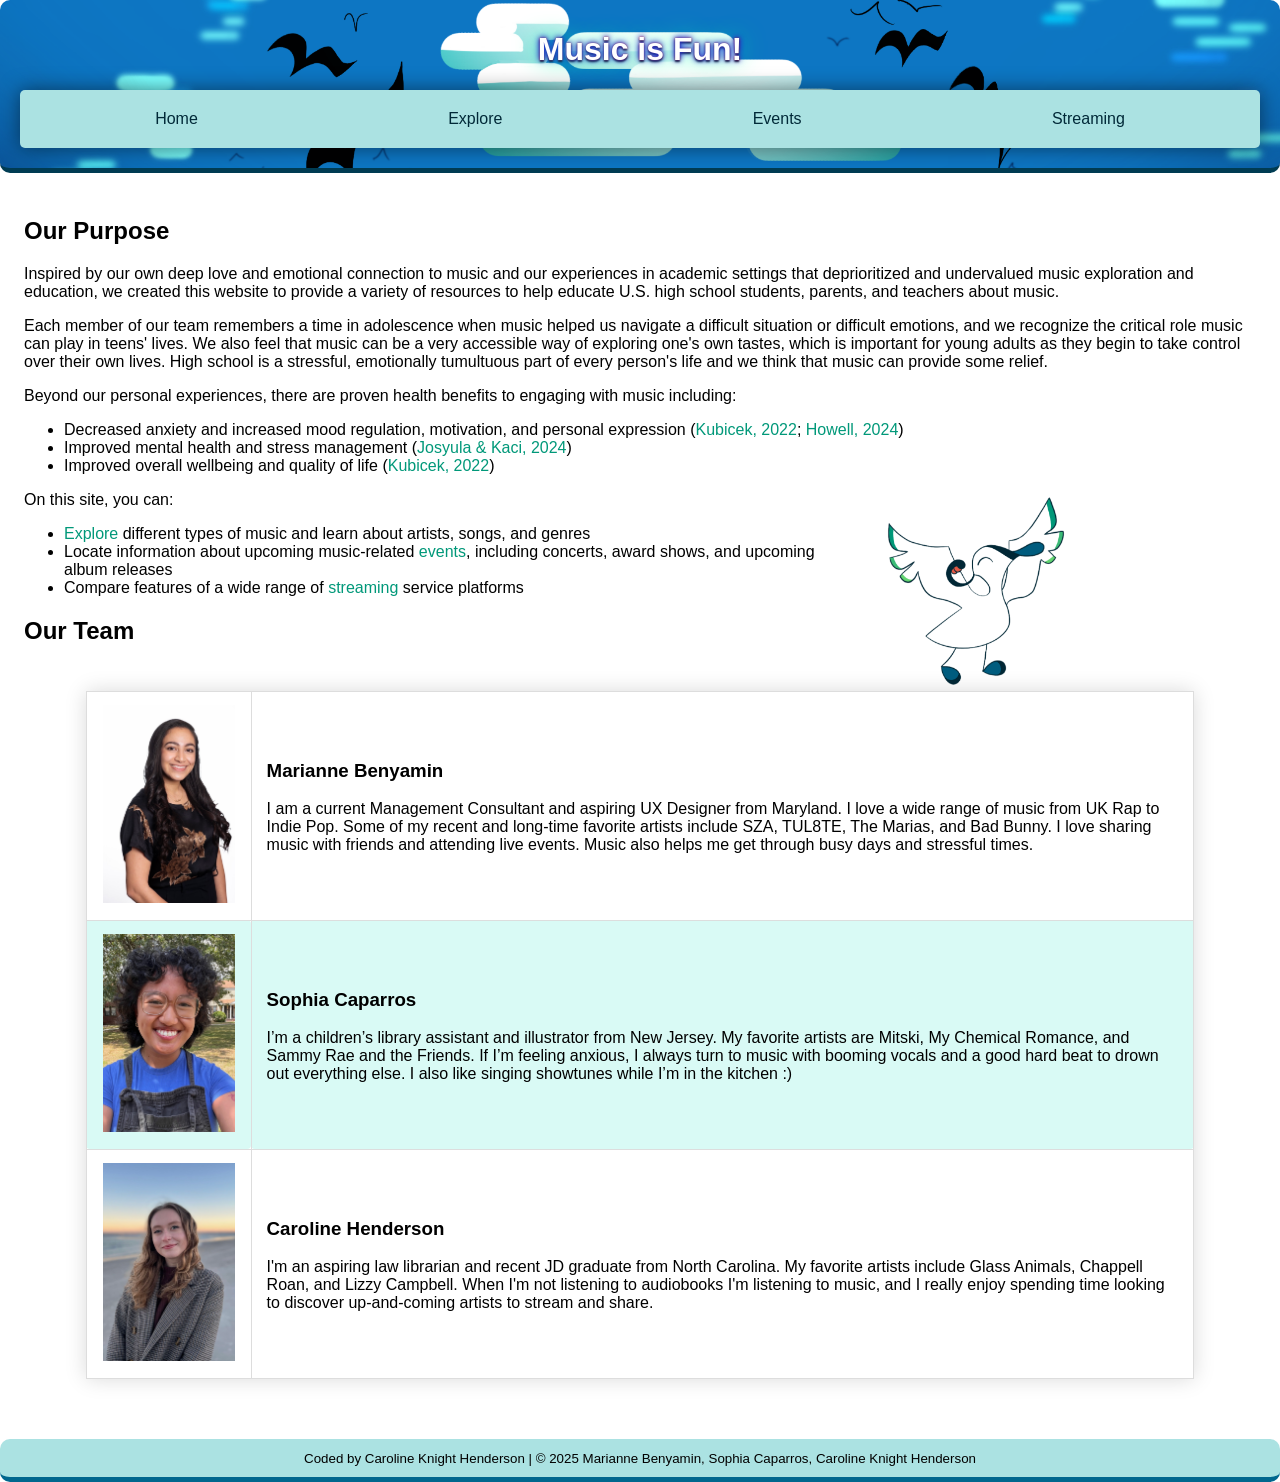
<file: index.html>
<!DOCTYPE html>
<html lang="en">
<head>
    <meta charset="UTF-8">
    <meta name="viewport" content="width=device-width,initial-scale=1.0">
    <meta name="author" content="Caroline Knight Henderson">
    <link rel="stylesheet" type="text/css" href="style.css">
    <link rel="icon" type="image/x-icon" href="media/faviconOG.PNG">
    <title>Home - Music is Fun!</title>
</head>
<body>
    <div id="header">
        <h1>Music is Fun!</h1>
        <div class="navbar">
            <a href="index.html">Home</a>
            <a href="explore.html">Explore</a>
            <a href="events.html">Events</a>
            <a href="streaming.html">Streaming</a>
        </div>
    </div>
<div class="main-container">
<main>
<h2>Our Purpose</h2>
    <p>
        Inspired by our own deep love and emotional connection to music and our experiences in academic settings that deprioritized and undervalued music exploration and education, we created this website to provide a variety of resources to help educate U.S. high school students, parents, and teachers about music.</p>
    <p>
        Each member of our team remembers a time in adolescence when music helped us navigate a difficult situation or difficult emotions, and we recognize the critical role music can play in teens' lives. We also feel that music can be a very accessible way of exploring one's own tastes, which is important for young adults as they begin to take control over their own lives. High school is a stressful, emotionally tumultuous part of every person's life and we think that music can provide some relief.</p>
<div>
    <p>Beyond our personal experiences, there are proven health benefits to engaging with music including:</p>
    <ul>
        <li>Decreased anxiety and increased mood regulation, motivation, and personal expression
                (<a href="https://www.health.harvard.edu/blog/can-music-improve-our-health-and-quality-of-life-202207252786">Kubicek, 2022</a>; 
                <a href="https://ihpi.umich.edu/national-poll-healthy-aging/national-findings/sound-music">Howell, 2024</a>)</li>
        <li>Improved mental health and stress management
                (<a href="https://emerginginvestigators.org/articles/24-099/pdf">Josyula & Kaci, 2024</a>)</li>
        <li>Improved overall wellbeing and quality of life 
                (<a href="https://www.health.harvard.edu/blog/can-music-improve-our-health-and-quality-of-life-202207252786">Kubicek, 2022</a>)</li>
    </ul>
    <img class="inlineImg" src="media/melody.png" alt="Illustration of the Music is Fun! mascot Melody.">
</div>
    <p>
        On this site, you can:</p>
        <ul>
            <li><a href="explore.html">Explore</a> different types of music and learn about artists, songs, and genres</li>
            <li>Locate information about upcoming music-related <a href="events.html">events</a>, including concerts, award shows, and upcoming album releases</li>
            <li>Compare features of a wide range of <a href="streaming.html">streaming</a> service platforms</li></ul>
<h2>Our Team</h2>   
    <table class="styled-table">
        <tbody>
            <tr>
                <td>
                    <img src="photo_benyamin.jpg" class="table-img" alt="Marianne Benyamin"></td>
                <td>
                    <h3>Marianne Benyamin</h3>
                    <p>I am a current Management Consultant and aspiring UX Designer from Maryland. I love a wide range of music from UK Rap to Indie Pop. Some of my recent and long-time favorite artists include SZA, TUL8TE, The Marias, and Bad Bunny. I love sharing music with friends and attending live events. Music also helps me get through busy days and stressful times.</p></td>
            </tr>
            <tr>
                <td>
                    <img src="photo_caparros.jpg" class="table-img" alt="Sophia Caparros"></td>
                <td>
                    <h3>Sophia Caparros</h3>
                    <p>I’m a children’s library assistant and illustrator from New Jersey. My favorite artists are Mitski, My Chemical Romance, and Sammy Rae and the Friends. If I’m feeling anxious, I always turn to music with booming vocals and a good hard beat to drown out everything else. I also like singing showtunes while I’m in the kitchen :)</p></td>
            </tr>
            <tr>
                <td>
                    <img src="photo_henderson.jpg" class="table-img" alt="Caroline Henderson"></td>
                <td>
                    <h3>Caroline Henderson</h3>
                    <p>I'm an aspiring law librarian and recent JD graduate from North Carolina. My favorite artists include Glass Animals, Chappell Roan, and Lizzy Campbell. When I'm not listening to audiobooks I'm listening to music, and I really enjoy spending time looking to discover up-and-coming artists to stream and share.</p></td>
            </tr>
        </tbody>
    </table>
</main>
</div>
<br><br>
<div id="footer">
    <small>Coded by Caroline Knight Henderson | &copy; 2025 Marianne Benyamin, Sophia Caparros, Caroline Knight Henderson</small></div>

</body>
</html>
</file>
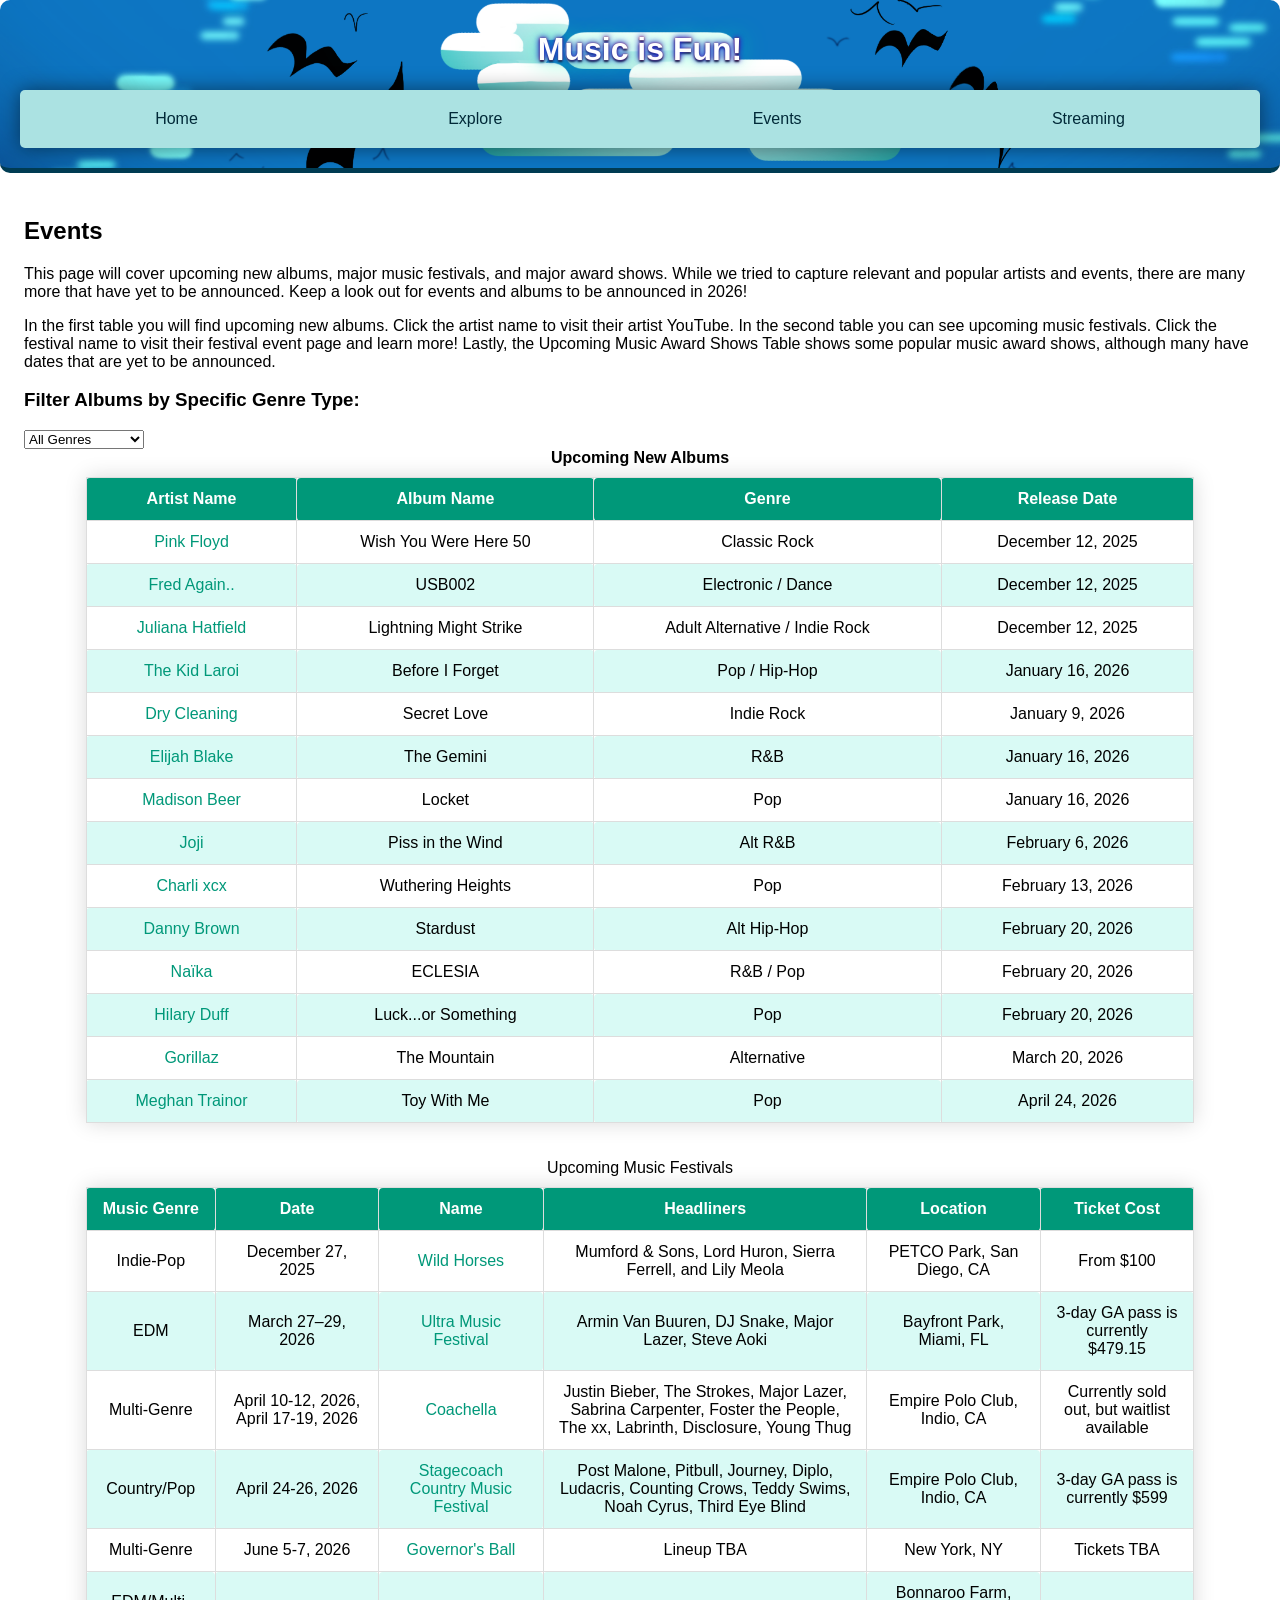
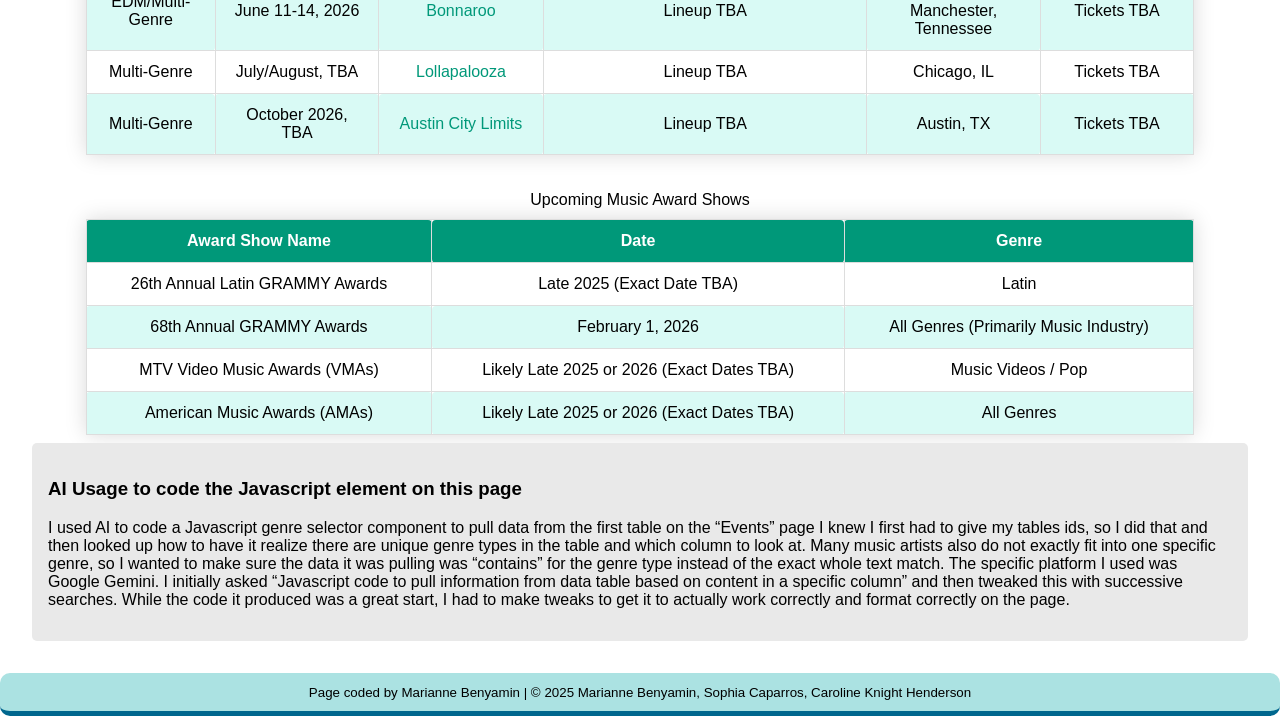
<file: events.html>
<!DOCTYPE html>
<html lang="en">
    <head>
        <meta charset="UTF-8">
        <meta name="viewport" content="width=device-width,initial-scale=1.0">
        <link rel="stylesheet" type="text/css" href="style.css">
        <link rel="icon" type="image/x-icon" href="media/faviconOG.PNG">
        <title>Events - Music is Fun!</title>
    </head>
    <body>
    <script>
    function populateGenreDropdown() {   /*Function to populate the dropdown with every unique genre type (it also handles combined genres by splitting them, eg "Pop/R&B" can be pulled up by selecting "Pop" or "R&B"*/
        const table = document.getElementById('table1'); /*Tries to find the HTML table element with the ID "table1" and stores it*/
        if (!table) return; /*If the table isn't found (e.g., the ID is wrong, or the table loads later), the function stops executing*/

        const rows = table.querySelectorAll('tbody tr'); /*Selects all table rows that are inside the table's body*/
        const uniqueGenreTypes = new Set(); /*This line allows the code to stores individual genre types like "Pop" or "Hip-Hop"*/

        rows.forEach(row => {
            const cells = row.querySelectorAll('td'); /* Genre is the 3rd column (index 2)*/
            if (cells.length > 2) { /*Checks if the row has at least 3 cells before trying to access the third one*/
                const cellText = cells[2].textContent.trim(); /* This splits the combined genres by common separators*/
                const genresInCell = cellText.split(/\s*\/\s*|\s*,\s*/).map(genre => genre.trim()).filter(Boolean);
                genresInCell.forEach(genreType => {
                    uniqueGenreTypes.add(genreType);
                });
            }
        });

        const selectElement = document.getElementById('genre-select');
        if (!selectElement) return; /* Exits if dropdown is not found */
        
        const allOption = document.createElement('option'); /*Adds the default "All Genres" option first*/
        allOption.value = 'All';
        allOption.textContent = 'All Genres';
        selectElement.appendChild(allOption);

        Array.from(uniqueGenreTypes).sort().forEach(genreType => { /*Adds unique genre types to the dropdown in alphabetical order*/
            const option = document.createElement('option');
            option.value = genreType;
            option.textContent = genreType;
            selectElement.appendChild(option);
        });
    }

    
    function filterTableByGenre() { /* Filters the table when the user changes the dropdown selection using a "contains" logic*/
        const selectElement = document.getElementById('genre-select');/*The single genre type selected by the user (e.g., "Pop")*/
        const filterValue = selectElement.value;

        const table = document.getElementById('table1');
        const rows = table.querySelectorAll('tbody tr');

        rows.forEach(row => {/*Get the full genre text from the current row (index 2) (e.g., "Pop / Hip-Hop")*/
            const cells = row.querySelectorAll('td');
            if (cells.length > 2) {
                
                const fullGenreString = cells[2].textContent.trim(); /*Access the specific cell using index [2]*/

                /*Check if we display all rows OR if the full genre string CONTAINS the selected single genre type. We use .includes() for the 'contains' logic*/
                const matchesFilter = filterValue === 'All' || fullGenreString.includes(filterValue);

                if (matchesFilter) {
                    row.style.display = ''; /*if it matches our criteria based on what was selected in the drop down then show the row*/
                } else {
                    row.style.display = 'none'; /*Hide the row if it doesn't match what we are looking for*/
                }
            }
        });
    }

    document.addEventListener('DOMContentLoaded', (event) => { /*Waits for the entire HTML document to be fully loaded and parsed before running the enclosed code*/
        populateGenreDropdown(); /*Calls the first function to fill the dropdown menu as soon as the page is ready*/
        
        const selectElement = document.getElementById('genre-select');/*Adds the filter function as an event listener to the select element*/
        if (selectElement) { /*Ensures the dropdown exists before trying to add an event listener to it*/
            selectElement.addEventListener('change', filterTableByGenre); /*Attaches an event listener which is used to tell the browser: "When the user changes the selected genre in selectElement, execute the filterTableByGenre function"*/
        }
    });
</script>
        <div id="header">
            <h1>Music is Fun!</h1>
            <div class="navbar">
                <a href="index.html">Home</a>
                <a href="explore.html">Explore</a>
                <a href="events.html">Events</a>
                <a href="streaming.html">Streaming</a>
            </div>
        </div>
        <div class="main-container">
        <main>
            <h2>Events</h2>
            <p>This page will cover upcoming new albums, major music festivals, and major award shows. 
                While we tried to capture relevant and popular artists and events, there are many
            more that have yet to be announced. Keep a look out for events and albums to be announced in 2026!</p>
            <p>In the first table you will find upcoming new albums. Click the artist name to
                visit their artist YouTube. In the second table you can see upcoming music festivals. 
                Click the festival name to visit their festival event page and learn more! Lastly, the 
                Upcoming Music Award Shows Table shows some popular music award shows, although many have
                dates that are yet to be announced. </p>

            <h3>Filter Albums by Specific Genre Type:</h3>
    <select id="genre-select" onchange="filterTableByGenre()">
        <option value="All">All Genres</option>
    </select>
<br>
          <table id="table1" class="styled-table">
        <caption><strong>Upcoming New Albums</strong></caption>
        <thead>
            <tr>
                <th>Artist Name</th>
                <th>Album Name</th>
                <th>Genre</th>
                <th>Release Date</th>
            </tr>
        </thead>
        <tbody>
            <tr>
                <td><a href="https://www.youtube.com/channel/UCY2qt3dw2TQJxvBrDiYGHdQ">Pink Floyd</a></td> 
                <td>Wish You Were Here 50</td>
                <td>Classic Rock</td>
                <td>December 12, 2025</td>
            </tr>
            <tr>
                <td><a href="https://www.youtube.com/@Fredagainagain">Fred Again..</a></td>
                <td>USB002</td>
                <td>Electronic / Dance</td>
                <td>December 12, 2025</td>
            </tr>
            <tr>
                <td><a href="https://www.youtube.com/watch?v=txHTFbz8AnU&list=RDtxHTFbz8AnU&start_radio=1">Juliana Hatfield</a></td>
                <td>Lightning Might Strike</td>
                <td>Adult Alternative / Indie Rock</td>
                <td>December 12, 2025</td>
            </tr>
            <tr>
                <td><a href="https://www.youtube.com/@TheKidLAROI">The Kid Laroi</a></td>
                <td>Before I Forget</td>
                <td>Pop / Hip-Hop</td>
                <td>January 16, 2026</td>
            </tr>
            <tr>
                <td><a href="https://www.youtube.com/channel/UCYAb_yLdag6D098es0-agwg">Dry Cleaning</a></td>
                <td>Secret Love</td>
                <td>Indie Rock</td>
                <td>January 9, 2026</td>
            </tr>
            <tr>
                <td><a href="https://www.youtube.com/channel/UCmwYBE6GuUWhQIh1I_L7ONQ">Elijah Blake</a></td>
                <td>The Gemini</td>
                <td>R&B</td>
                <td>January 16, 2026</td>
            </tr>
            <tr>
                <td><a href="https://www.youtube.com/@MadisonBeer">Madison Beer</a></td>
                <td>Locket</td>
                <td>Pop</td>
                <td>January 16, 2026</td>
            </tr>
            <tr>
                <td><a href="https://www.youtube.com/@joji">Joji</a></td>
                <td>Piss in the Wind</td>
                <td>Alt R&B</td>
                <td>February 6, 2026</td>
            </tr>
            <tr>
                <td><a href="https://www.youtube.com/@officialcharlixcx">Charli xcx</a></td>
                <td>Wuthering Heights</td>
                <td>Pop</td>
                <td>February 13, 2026</td>
            </tr>
            <tr>
                <td><a href="https://www.youtube.com/@dannybrownbruhbruh">Danny Brown</a></td>
                <td>Stardust</td>
                <td>Alt Hip-Hop</td>
                <td>February 20, 2026</td>
            </tr>
             <tr>
                <td><a href="https://www.youtube.com/@naikaofficial">Naïka</a></td>
                <td>ECLESIA</td>
                <td>R&B / Pop</td>
                <td>February 20, 2026</td>
            </tr>
            <tr>
                <td><a href="https://www.youtube.com/channel/UCSRmCrFvCPomTqjzwoF9MGw">Hilary Duff</a></td>
                <td>Luck...or Something</td>
                <td>Pop</td>
                <td>February 20, 2026</td>
            </tr>
            <tr>
                <td><a href="https://www.youtube.com/@Gorillaz">Gorillaz</a></td>
                <td>The Mountain</td>
                <td>Alternative</td>
                <td>March 20, 2026</td>
            </tr>
            <tr>
                <td><a href="https://www.youtube.com/@MeghanTrainor">Meghan Trainor</a></td>
                <td>Toy With Me</td>
                <td>Pop</td>
                <td>April 24, 2026</td>
            </tr>
        </tbody>
    </table>
    <br><br>
    <table id="table2" class="styled-table">
        <caption>Upcoming Music Festivals</caption>
        <thead>
            <tr>
                <th>Music Genre</th>
                <th>Date</th>
                <th>Name</th>
                <th>Headliners</th>
                <th>Location</th>
                <th>Ticket Cost</th>
            </tr>
        </thead>
        <tbody>
            <tr>
                <td>Indie-Pop</td>
                <td>December 27, 2025</td>
                <td><a href="https://www.wildhorsesfest.com">Wild Horses</a></td>
                <td>Mumford & Sons, Lord Huron, Sierra Ferrell, and Lily Meola</td>
                <td>PETCO Park, San Diego, CA</td>
                <td>From $100</td>
            </tr>
            <tr>
                <td>EDM</td>
                <td>March 27–29, 2026</td>
                <td><a href="https://ultramusicfestival.com">Ultra Music Festival</a></td>
                <td>Armin Van Buuren, DJ Snake, Major Lazer, Steve Aoki</td>
                <td>Bayfront Park, Miami, FL</td>
                <td>3-day GA pass is currently $479.15</td>
            </tr>
            <tr>
                <td>Multi-Genre</td>
                <td>April 10-12, 2026, April 17-19, 2026</td>
                <td><a href="https://coachella.com">Coachella</a></td>
                <td>Justin Bieber, The Strokes, Major Lazer, 
                    Sabrina Carpenter, Foster the People, 
                    The xx, Labrinth, Disclosure, Young Thug</td>
                <td>Empire Polo Club, Indio, CA</td>
                <td>Currently sold out, but waitlist available</td>
            </tr>
            <tr>
                <td>Country/Pop</td>
                <td>April 24-26, 2026</td>
                <td><a href="https://stagecoachfestival.com">Stagecoach Country Music Festival</a></td>
                <td>Post Malone, Pitbull, Journey, Diplo, 
                    Ludacris, Counting Crows, Teddy Swims, 
                    Noah Cyrus, Third Eye Blind</td>
                <td>Empire Polo Club, Indio, CA</td>
                <td>3-day GA pass is currently $599</td>
            </tr>
            <tr>
                <td>Multi-Genre</td>
                <td>June 5-7, 2026</td>
                <td><a href="https://www.governorsballmusicfestival.com">Governor's Ball</a></td>
                <td>Lineup TBA</td>
                <td>New York, NY</td>
                <td>Tickets TBA</td>
            </tr>
            <tr>
                <td>EDM/Multi-Genre</td>
                <td>June 11-14, 2026</td>
                <td><a href="https://www.bonnaroo.com">Bonnaroo</a></td>
                <td>Lineup TBA</td>
                <td>Bonnaroo Farm, Manchester, Tennessee</td>
                <td>Tickets TBA</td>
            </tr>
            <tr>
                <td>Multi-Genre</td>
                <td>July/August, TBA</td>
                <td><a href="https://www.lollapalooza.com">Lollapalooza</a></td>
                <td>Lineup TBA</td>
                <td>Chicago, IL</td>
                <td>Tickets TBA</td>
            </tr>
            <tr>
                <td>Multi-Genre</td>
                <td>October 2026, TBA</td>
                <td><a href="https://www.aclfestival.com">Austin City Limits</a></td>
                <td>Lineup TBA</td>
                <td>Austin, TX</td>
                <td>Tickets TBA</td>
            </tr>
        </tbody>
    </table><br><br>
    <table id="table3" class="styled-table">
        <caption>Upcoming Music Award Shows</caption>
        <thead>
            <tr>
                <th>Award Show Name</th>
                <th>Date</th>
                <th>Genre</th>
            </tr>
        </thead>
        <tbody>
            <tr>
                <td>26th Annual Latin GRAMMY Awards</td>
                <td>Late 2025 (Exact Date TBA)</td>
                <td>Latin</td>
            </tr>
            <tr>
                <td>68th Annual GRAMMY Awards</td>
                <td>February 1, 2026</td>
                <td>All Genres (Primarily Music Industry)</td>
            </tr>
            <tr>
                <td>MTV Video Music Awards (VMAs)</td>
                <td>Likely Late 2025 or 2026 (Exact Dates TBA)</td>
                <td>Music Videos / Pop</td>
            </tr>
            <tr>
                <td>American Music Awards (AMAs)</td>
                <td>Likely Late 2025 or 2026 (Exact Dates TBA)</td>
                <td>All Genres</td>
            </tr>
        </tbody>
    </table>
            <aside>
            <h3>AI Usage to code the Javascript element on this page</h3>
            <p>I used AI to code a Javascript genre selector component to pull data from the first table on the “Events” page
            I knew I first had to give my tables ids, so I did that and then looked up how to have it realize there are unique 
            genre types in the table and which column to look at. Many music artists also do not exactly fit into one specific genre, 
            so I wanted to make sure the data it was pulling was “contains” for the genre type instead of the exact whole text match. 
            The specific platform I used was Google Gemini. I initially asked “Javascript code to pull information from data table 
                based on content in a specific column” and then tweaked this with successive searches. While the code it produced was a great start, 
                I had to make tweaks to get it to actually work correctly and format correctly on the page. </p>
            </aside>
</main>
</div>
<div id="footer">
    <small>Page coded by Marianne Benyamin | &copy; 2025 Marianne Benyamin, Sophia Caparros, Caroline Knight Henderson</small>
</div>

    </body>
</html>
</file>
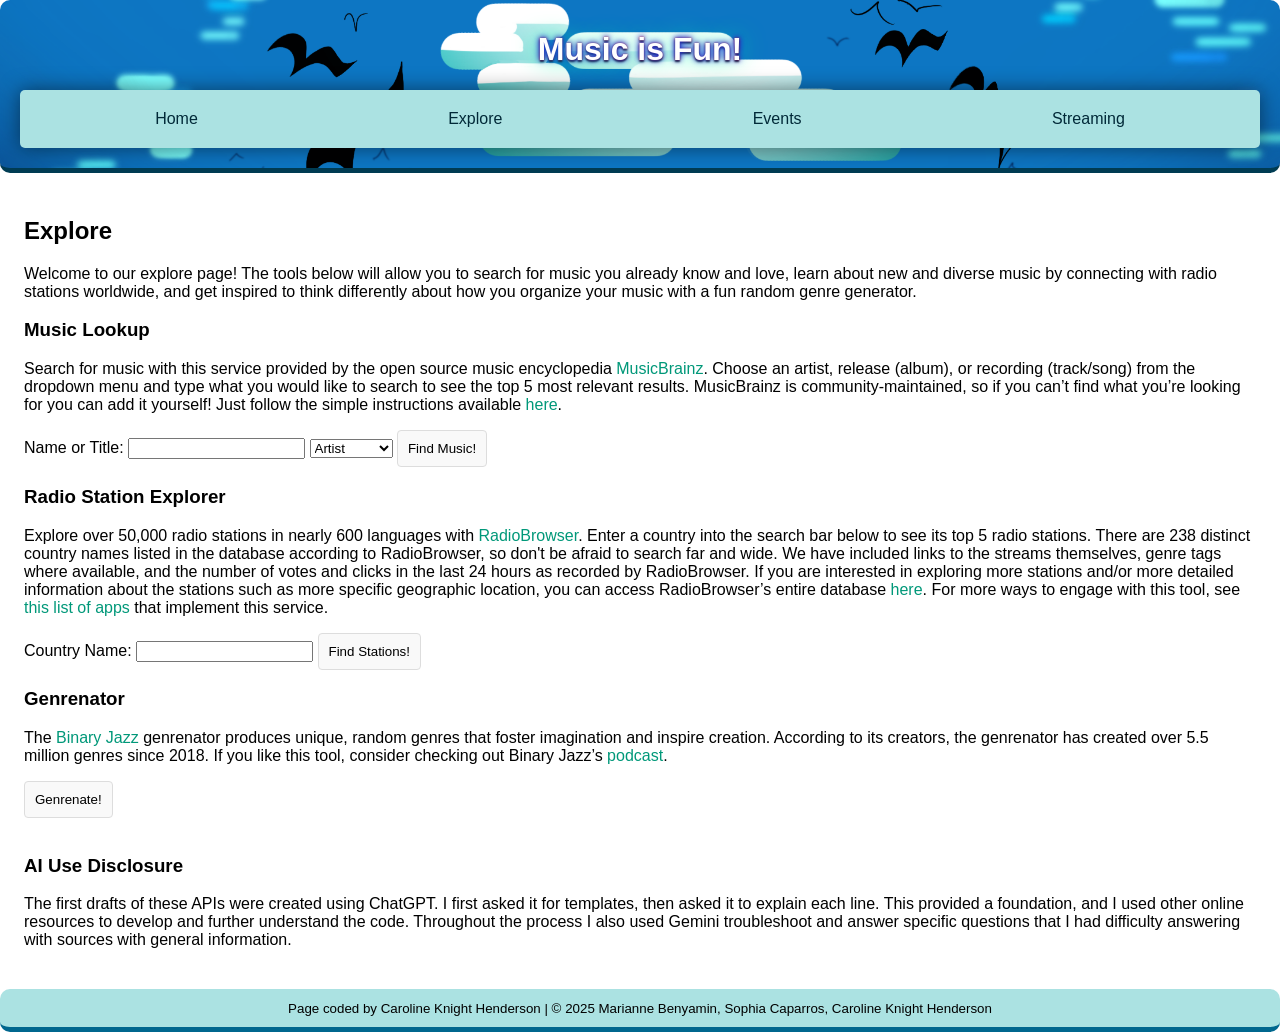
<file: explore.html>
<!DOCTYPE html>
<html lang="en">
<head>
    <meta charset="UTF-8">
    <meta name="viewport" content="width=device-width,initial-scale=1.0">
    <link rel="stylesheet" type="text/css" href="style.css">
    <link rel="icon" type="image/x-icon" href="media/faviconOG.PNG">
    <title>Explore - Music is Fun!</title>
</head>
<body>
    <div id="header">
        <h1>Music is Fun!</h1>
    <div class="navbar">
        <a href="index.html">Home</a>
        <a href="explore.html">Explore</a>
        <a href="events.html">Events</a>
        <a href="streaming.html">Streaming</a>
    </div>
    </div>
<div class="main-container">
<main>
<h2>Explore</h2>
<p>Welcome to our explore page! The tools below will allow you to search for music you already know and love, learn about new and diverse music by connecting with radio stations worldwide, and get inspired to think differently about how you organize your music with a fun random genre generator.</p>

<h3>Music Lookup</h3>
<p>Search for music with this service provided by the open source music encyclopedia <a href="https://musicbrainz.org">MusicBrainz</a>. Choose an artist, release (album), or recording (track/song) from the dropdown menu and type what you would like to search to see the top 5 most relevant results. MusicBrainz is community-maintained, so if you can’t find what you’re looking for you can add it yourself! Just follow the simple instructions available <a href="https://musicbrainz.org/doc/How_to_Contribute">here</a>.</p>

<label for="search-query">Name or Title:</label>
<input type="text" id="search-query"> 
<select id="search-type">
  <option value="artist">Artist</option>
  <option value="release">Release</option>
  <option value="recording">Recording</option>
</select>
<button id="search-btn">Find Music!</button>
<div id="result" class="result-list"></div>
<script>
const BASE_URL="https://musicbrainz.org/ws/2";
const USER_AGENT="INFO 654 Project (chend227@pratt.edu)";
async function searchMB(query, type) {
  const url=`${BASE_URL}/${type}?query=${encodeURIComponent(query)}&fmt=json&limit=5`;
  const resp=await fetch(url, { headers: { 
      "User-Agent": USER_AGENT, "Accept": "application/json" 
      }});
  if (!resp.ok) throw new Error(": Please enter a name or title.");
  return await resp.json();
}
document.getElementById("search-btn").addEventListener("click", async () => {
  const query=document.getElementById("search-query").value;
  const type=document.getElementById("search-type").value;
  const resultDiv=document.getElementById("result");
  resultDiv.innerHTML="Please wait...";
  try {
    const data=await searchMB(query, type);
    const items=data[type+"s"] || [];
    const MAX_RESULTS=5;
    if (items.length===0) {
      resultDiv.innerHTML="No results found :( Add your music using the link above!";
      return;
  }
    let outputHtml="<ul>";
    for (let i=0; i<Math.min(items.length, MAX_RESULTS); i++) {
        const item=items[i]
        const itemName=item.name || item.title || "Result unavailable";
        outputHtml+=`<li>${itemName}</li>`;
    }
    outputHtml+="</ul>";
      resultDiv.innerHTML=outputHtml;
    } catch (err) {
    resultDiv.innerHTML="Error"+err.message;
    resultDiv.classList.add("error");
  }});
</script>

<h3>Radio Station Explorer</h3>
<p>Explore over 50,000 radio stations in nearly 600 languages with <a href="https://www.radio-browser.info">RadioBrowser</a>. Enter a country into the search bar below to see its top 5 radio stations. There are 238 distinct country names listed in the database according to RadioBrowser, so don't be afraid to search far and wide. We have included links to the streams themselves, genre tags where available, and the number of votes and clicks in the last 24 hours as recorded by RadioBrowser. If you are interested in exploring more stations and/or more detailed information about the stations such as more specific geographic location, you can access RadioBrowser’s entire database <a href="http://db.radio-browser.info">here</a>. For more ways to engage with this tool, see <a href="https://www.radio-browser.info/users">this list of apps</a> that implement this service.</p>
<label for="countryInput">Country Name:</label>
    <input type="text" id="countryInput">
    <button onclick="fetchStations()">Find Stations!</button>
    <div id="results"></div>
<script>
    const DEFAULT_BASE_URL="https://de1.api.radio-browser.info"; 
    const MAX_STATIONS=5;
    async function getStationsByCountry(baseUrl, countryName) {
        const encodedCountry=encodeURIComponent(countryName);
        const endpoint=`/json/stations/bycountry/${encodedCountry}?limit=${MAX_STATIONS}`;
        const url=baseUrl+endpoint;
        const response=await fetch(url);
        if (!response.ok) {
            throw new Error(`HTTP error! Status: ${response.status}`);
            }
            return await response.json();
        }
    async function fetchStations() {
        const countryInput=document.getElementById("countryInput").value;
        const resultsDiv=document.getElementById("results");
        if (!countryInput) {
            resultsDiv.innerHTML=`<p>Error: Please enter a country name.</p>`;
            return;
        }
        resultsDiv.innerHTML=`<p>Please wait...</p>`;
        try {
            const stations=await getStationsByCountry(DEFAULT_BASE_URL, countryInput);
            if (stations.length===0) {
                resultsDiv.innerHTML=`<p>No stations found in "${countryInput}".</p>`;
                return;
            }
        let output=`<ul>`;
        for (let i=0; i < MAX_STATIONS; i++) {
            const station=stations[i];
            output+=`
                <li>
                    <strong>${station.name}</strong> 
                    <a href="${station.url}" target="_blank"> — Listen Now!</a> 
                    <ul>
                        <li>Votes: ${station.votes}</li>
                        <li>Clicks: ${station.clickcount}</li>
                        <li>Tags: ${station.tags}</li>
                    </ul>
                </li>`;
            }
            output +=`</ul>`;
            resultsDiv.innerHTML=output;
        } catch (error) {
            resultsDiv.innerHTML=`<p> Error: Failed to retrieve stations.</p>`;  
        }}
</script>

<h3>Genrenator</h3>
<p>The <a href="https://binaryjazz.us/genrenator-api">Binary Jazz</a> genrenator produces unique, random genres that foster imagination and inspire creation. According to its creators, the genrenator has created over 5.5 million genres since 2018. If you like this tool, consider checking out Binary Jazz’s <a href="https://binaryjazz.us/episodes">podcast</a>.</p>
    <button id="get-genre">Genrenate!</button>
    <br> <br>
    <div id="genre-output"></div>
<script>
    async function fetchRandomGenre() {
        const url="https://binaryjazz.us/wp-json/genrenator/v1/genre/2";
        try {
            const response=await fetch(url);
            const data=await response.json();
            return data[0];
        } 
        catch (error) {return null;}
        }
    document.getElementById("get-genre").addEventListener("click", async () => {
        const genre=await fetchRandomGenre();
        const output=document.getElementById("genre-output");
        if (genre) {output.textContent=genre;} 
        else {output.textContent="Error retrieving genre :(";}
    });
</script>

<h3>AI Use Disclosure</h3>
<p>The first drafts of these APIs were created using ChatGPT. I first asked it for templates, then asked it to explain each line. This provided a foundation, and I used other online resources to develop and further understand the code. Throughout the process I also used Gemini troubleshoot and answer specific questions that I had difficulty answering with sources with general information.</p> 

</main>
</div>
<div id="footer">
    <small>Page coded by Caroline Knight Henderson | &copy; 2025 Marianne Benyamin, Sophia Caparros, Caroline Knight Henderson</small>
</div>
</body>
</html>
</file>
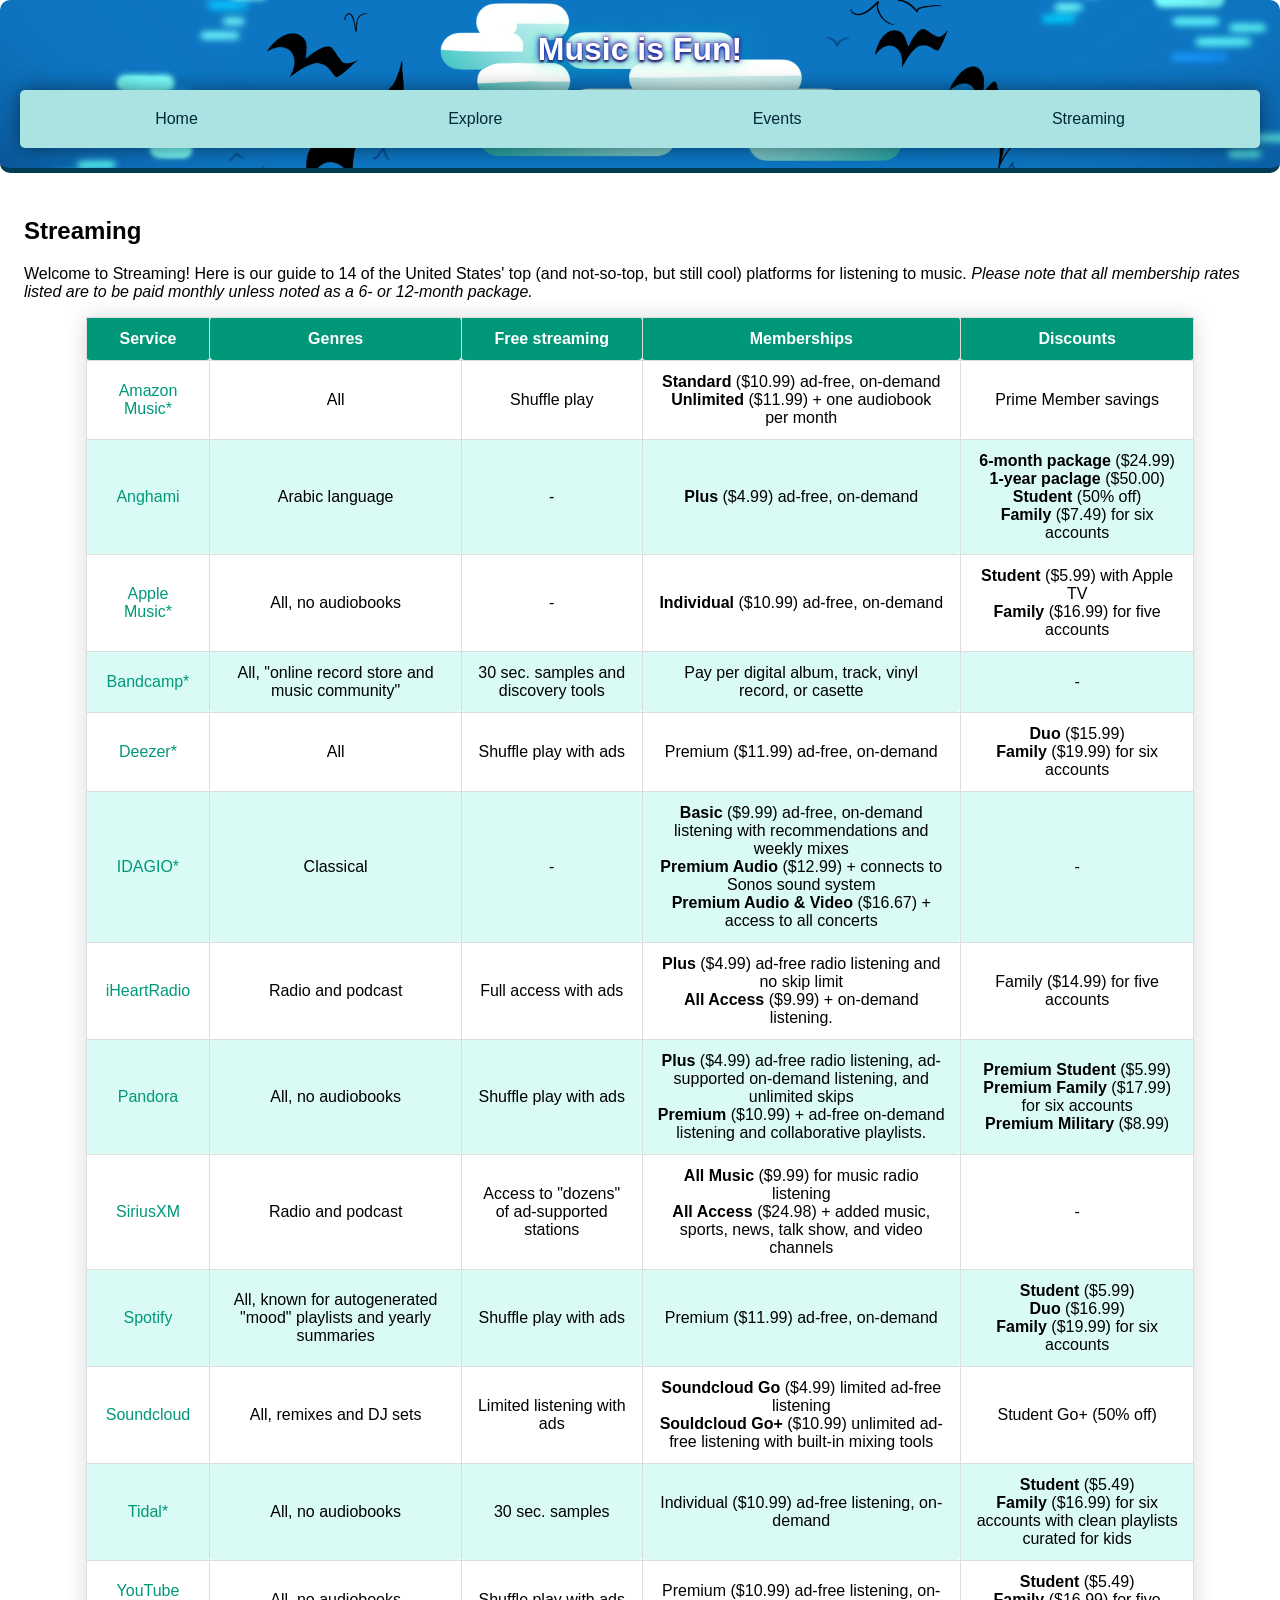
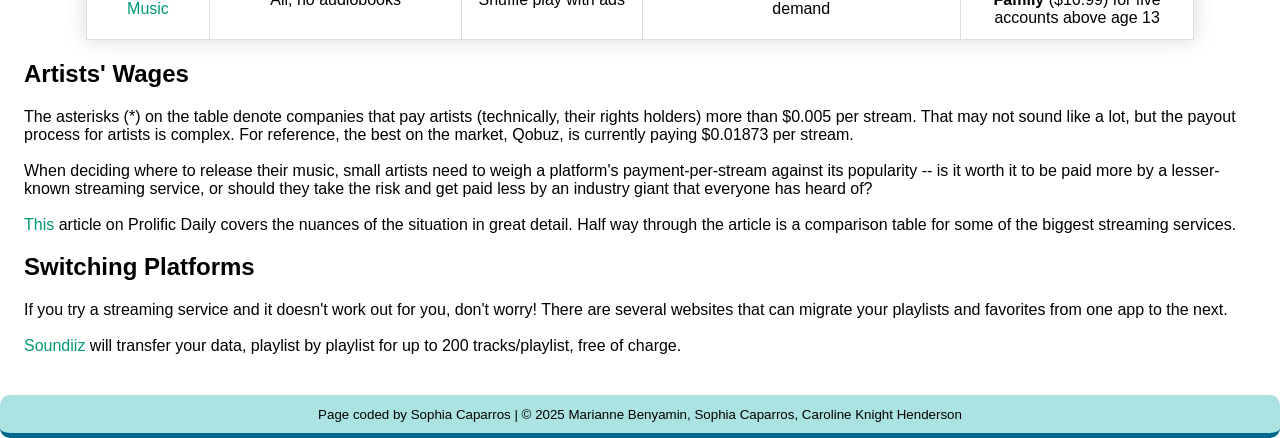
<file: streaming.html>
<!DOCTYPE html>
<html lang="en">
    <head>
        <meta charset="UTF-8">
        <meta name="viewport" content="width=device-width,initial-scale=1.0">
		<meta name="author" content="Sophia Caparros">
        <link rel="stylesheet" type="text/css" href="style.css">
		<link rel="icon" type="image/x-icon" href="media/faviconOG.PNG">
        <title>Streaming - Music is Fun!</title>
    </head>
	<body>
        <div id="header">
            <h1>Music is Fun!</h1>
            <div class="navbar">
                <a href="index.html">Home</a>
                <a href="explore.html">Explore</a>
                <a href="events.html">Events</a>
				<a href="streaming.html">Streaming</a>
            </div>
        </div>
	    <div class="main-container">
		<main>
	            <h2>Streaming</h2>
	            <p>Welcome to Streaming! Here is our guide to 14 of the United States' top (and not-so-top, but still cool) platforms for listening to music.
					<i>Please note that all membership rates listed are to be paid monthly unless noted as a 6- or 12-month package.</i>
				</p>
		    <table class="styled-table">
		        <thead>
		            <tr>
		                <th>Service</th>
		                <th>Genres</th>
		                <th>Free streaming</th>
		                <th>Memberships</th>
		                <th>Discounts</th>
		            </tr>
		        </thead>
		        <tbody>
		            <tr>
		                <td><a href="https://music.amazon.com/">Amazon Music&#42;</a></td>
		                <td>All</td>
		                <td>Shuffle play</td>
		                <td><b>Standard</b> &#40;&#36;10.99&#41; ad-free, on-demand<br>
							<b>Unlimited</b> &#40;&#36;11.99&#41; + one audiobook per month</td>
		                <td>Prime Member savings</td>
		            </tr>
		            <tr>
		                <td><a href="https://www.anghami.com/landing">Anghami</a></td>
		                <td>Arabic language</td>
		                <td>-</td>
		                <td><b>Plus</b> &#40;&#36;4.99&#41; ad-free, on-demand</td>
		                <td>
		                    <b>6-month package</b> &#40;&#36;24.99&#41;<br>
		                    <b>1-year paclage</b> &#40;&#36;50.00&#41;<br>
		                    <b>Student</b> &#40;50% off&#41;<br>
		                    <b>Family</b> &#40;&#36;7.49&#41; for six accounts
		                </td>
		            </tr>
		            <tr>
		                <td><a href="https://www.apple.com/apple-music/">Apple Music&#42;</a></td>
		                <td>All, no audiobooks</td>
		                <td>-</td>
		                <td><b>Individual</b> &#40;&#36;10.99&#41; ad-free, on-demand</td>
		                <td>
		                    <b>Student</b> &#40;&#36;5.99&#41; with Apple TV<br>
		                    <b>Family</b> &#40;&#36;16.99&#41; for five accounts<br>
		                </td>
		            </tr>
		            <tr>
		                <td><a href="https://bandcamp.com/">Bandcamp&#42;</a></td>
		                <td>All, "online record store and music community"</td>
		                <td>30 sec. samples and discovery tools</td>
		                <td>Pay per digital album, track, vinyl record, or casette</td>
		                <td>-</td>
		            </tr>
		            <tr>
		                <td><a href="https://www.deezer.com/us/">Deezer&#42;</a></td>
		                <td>All</td>
		                <td>Shuffle play with ads</td>
		                <td>Premium &#40;&#36;11.99&#41; ad-free, on-demand</td>
		                <td>
		                    <b>Duo</b> &#40;&#36;15.99&#41;<br>
		                    <b>Family</b> &#40;&#36;19.99&#41; for six accounts<br>
		                </td>
		            <tr>
		                <td><a href="https://www.idagio.com/us">IDAGIO&#42;</a></td>
		                <td>Classical</td>
		                <td>-</td>
		                <td>
		                    <b>Basic</b> &#40;&#36;9.99&#41; ad-free, on-demand listening with recommendations and weekly mixes<br>
		                    <b>Premium Audio</b> &#40;&#36;12.99&#41; + connects to Sonos sound system<br>
		                    <b>Premium Audio & Video</b> &#40;&#36;16.67&#41; + access to all concerts<br>
		                </td>
		                <td>-</td>
		            </tr>
		            <tr>
		                <td><a href="https://www.iheart.com/">iHeartRadio</a></td>
		                <td>Radio and podcast</td>
		                <td>Full access with ads</td>
		                <td>
		                    <b>Plus</b> &#40;&#36;4.99&#41; ad-free radio listening and no skip limit<br>
		                    <b>All Access</b> &#40;&#36;9.99&#41; + on-demand listening.<br>
		                </td>
		                <td>Family &#40;&#36;14.99&#41; for five accounts</td>
		            </tr>
		            <tr>
		                <td><a href="https://www.pandora.com/">Pandora</a></td>
		                <td>All, no audiobooks</td>
		                <td>Shuffle play with ads</td>
		                <td>
		                    <b>Plus</b> &#40;&#36;4.99&#41; ad-free radio listening, ad-supported on-demand listening, and unlimited skips<br>
		                    <b>Premium</b> &#40;&#36;10.99&#41; + ad-free on-demand listening and collaborative playlists.<br>
		                </td>
		                <td>
		                    <b>Premium Student</b> &#40;&#36;5.99&#41;<br>
		                    <b>Premium Family</b> &#40;&#36;17.99&#41; for six accounts<br> 
		                    <b>Premium Military</b> &#40;&#36;8.99&#41;<br>            
		                </td>
		            <tr>
		                <td><a href="https://www.siriusxm.com/">SiriusXM</a></td>
		                <td>Radio and podcast</td>
		                <td>Access to "dozens" of ad-supported stations</td>
		                <td>
		                    <b>All Music</b> &#40;&#36;9.99&#41; for music radio listening<br>
		                    <b>All Access</b> &#40;&#36;24.98&#41; + added music, sports, news, talk show, and video channels<br>
		                </td>
		                <td>-</td>
		            <tr>
		                <td><a href="https://open.spotify.com/">Spotify</a></td>
		                <td>All, known for autogenerated "mood" playlists and yearly summaries</td>
		                <td>Shuffle play with ads</td>
		                <td>Premium &#40;&#36;11.99&#41; ad-free, on-demand</td>
		                <td>
		                    <b>Student</b> &#40;&#36;5.99&#41;<br>
		                    <b>Duo</b> &#40;&#36;16.99&#41;<br>
		                    <b>Family</b> &#40;&#36;19.99&#41; for six accounts<br>
		                </td>
		            </tr>
		            <tr>
		                <td><a href="https://soundcloud.com/">Soundcloud</a></td>
		                <td>All, remixes and DJ sets</td>
		                <td>Limited listening with ads</td>
		                <td>
		                    <b>Soundcloud Go</b> &#40;&#36;4.99&#41; limited ad-free listening<br>
		                    <b>Souldcloud Go+</b> &#40;&#36;10.99&#41; unlimited ad-free listening with built-in mixing tools
		                </td>
		                <td>Student Go+ &#40;50% off&#41;</td>
		            </tr>
		            <tr>
		                <td><a href="https://tidal.com/">Tidal&#42;</a></td>
		                <td>All, no audiobooks</td>
		                <td>30 sec. samples</td>
		                <td>Individual &#40;&#36;10.99&#41; ad-free listening, on-demand</td>
		                <td>
		                    <b>Student</b> &#40;&#36;5.49&#41;<br>
		                    <b>Family</b> &#40;&#36;16.99&#41; for six accounts with clean playlists curated for kids
		                </td>
		            </tr>
		            <tr>
		                <td><a href="https://music.youtube.com/">YouTube Music</a></td>
		                <td>All, no audiobooks</td>
		                <td>Shuffle play with ads</td>
		                <td>Premium &#40;&#36;10.99&#41; ad-free listening, on-demand</td>
		                <td>
		                    <b>Student</b> &#40;&#36;5.49&#41;<br>
		                    <b>Family</b> &#40;&#36;16.99&#41; for five accounts above age 13
		                </td>
		            </tr>
		        </tbody>
		    </table>
		    <h2>Artists' Wages</h2>
			<p>
		        The asterisks &#40;&#42;&#41; on the table denote companies that pay artists &#40;technically, their rights holders&#41; more than &#36;0.005 per stream. That may not sound like a lot, but the payout process for artists is complex. For reference, the best on the market, Qobuz, is currently paying &#36;0.01873 per stream.<br><br>
		        When deciding where to release their music, small artists need to weigh a platform's payment-per-stream against its popularity -- is it worth it to be paid more by a lesser-known streaming service, or should they take the risk and get paid less by an industry giant that everyone has heard of?<br><br>
		        <a target="_blank" href="https://www.prolificdaily.com/2025/08/highest-paying-music-streaming-platforms-2025.html">This</a> article on Prolific Daily covers the nuances of the situation in great detail. Half way through the article is a comparison table for some of the biggest streaming services.
		    </p>
			<h2>Switching Platforms</h2>
			<p>
				If you try a streaming service and it doesn't work out for you, don't worry! There are several websites that can migrate your playlists and favorites from one app to the next.<br><br>
				<a target="_blank" href="https://soundiiz.com/transfer-playlist-and-favorites">Soundiiz</a> will transfer your data, playlist by playlist for up to 200 tracks/playlist, free of charge.
			</p>
		</main>
	    </div>
		<div id="footer">
    		<small>Page coded by Sophia Caparros | &copy; 2025 Marianne Benyamin, Sophia Caparros, Caroline Knight Henderson</small>
		</div>
	</body>
</html>
</file>
<file: style.css>
/* LAYOUT */

/* Flexbox Container for Main and Aside */
.main-container {
    display: flex;
    flex-wrap: wrap; /* Allows items to wrap on smaller screens */
    justify-content: space-between; /* Evenly distributes space between items */
}

/* Responsive Design: Stack elements on small screens */
@media (max-width: 768px) {
    .main-container {
        flex-direction: column; /* Stacks items vertically on smaller screens */
    }

    main, aside {
        /* On small screens, both main and aside take full width */
        width: 100%; 
    }
}

nav, main, aside {
    padding: 1rem;
    margin: 0.5rem;
    border-radius: 5px;
}

main { ; flex-grow: 3; } /* Main content grows more */
aside { background: #e9e9e9; flex-grow: 1; } /* Sidebar grows less */

* {
  box-sizing: border-box;  /*This is a universal selector, this code ensures that when 
   a width or height is set for any element, the dimensions will be 
    the total space the element occupies, including any internal padding and borders. */
}

/* Nav bar */

.navbar {
  display: flex;
  justify-content:space-around; /*used to align and distribute content items along the main axis of a flex container*/
  margin: 10px;
  padding: 10px;
  border-radius:5px;
  background-color:#abe2e2;
  box-shadow: 0 0 20px rgba(0, 0, 0, 0.50);
}

.navbar a {
  padding: 10px 20px;
  text-align: center;
  text-decoration:none;
  color: #012938;
}

.navbar a:hover {
  border-radius:5px;
  background-color: #e15845;
  color: #fff;
}

/* HEADER AND FOOTER */

#header, #footer {
  width: 100%; 
  text-align: center; 
  border-radius: 10px; 
}

#header {
  background-image:url(clouds.png);
        background-repeat:no-repeat;
        background-size:cover;
        background-position:center; 
  border-bottom: 5px solid #003c53;
  padding: 10px;
}

#footer {
  background:#abe2e2; 
  border-bottom: 5px solid #00678e;
  padding: 10px;
  text-align: center;
}

/* TABLE */

.styled-table {
    width: 90%;
    margin: 0 auto;
    border-collapse: collapse; /* Determines whether adjacent borders are shared or separated*/
    box-shadow: 0 0 20px rgba(0, 0, 0, 0.15);
    background-color: #fff;
    text-align: center;
}

.styled-table caption {
  padding-bottom:10px;
}

.styled-table thead tr {
    background-color: #009879;
    color: #fff;
}

.styled-table th, .styled-table td {
    padding: 12px 15px;
    border: 1px solid #ddd;
}

.styled-table tbody tr:nth-of-type(even) {
    background-color: #d9faf5;
}

.styled-table tbody tr:hover {
    background-color: #e2fee2;

}

th, td {
  border: 5px solid #a5c3c3;
  padding: 10px;   
  border-radius: 4px;
}

/* MAIN CONTENT */

body {
  font-family: Arial, Helvetica, sans-serif;
  margin: 0;
}

.main {
  width: 70%;
  background-color: white;
  padding: 20px;
}

p {
    margin-top:15px;
    text-align: left;
}

h1 {
  color: white;
    text-shadow: 0 0 25px rgb(0, 255, 170), 0 0 7px blue, 0 0 5px purple, 0 0 2px red, 0 2px 2px black;
}

h3 {
    text-align: left;
}

/* Buttons */

button {
    padding: 10px;
    margin: 0 auto;
    background-color: #f9f9f9;
    border: 1px solid #ddd;
    border-radius: 4px;
    text-align: center;
}

button:hover {
    background-color: #009879;
    color: white;
}

/* Hyperlink Styling */

main a:link {
    color:#009879;
    text-decoration: none;
  }

main a:hover {
    color:#0092c8;
    text-decoration: wavy underline #0092c8;
  }

main a:visited {
    color:#e15845;
    text-decoration: wavy underline #e15845;
  }

img {
    min-width: 100px;
    max-height: 200px;
    border-radius: 1px;
    padding: 1px;
}

.inlineImg {
  float:right;
  margin-right:15%;
  margin-left:20px;
}

.sidebar {
  width: 30%;
  background-color: #f1f1f1;
  padding: 20px;
}
</file>
